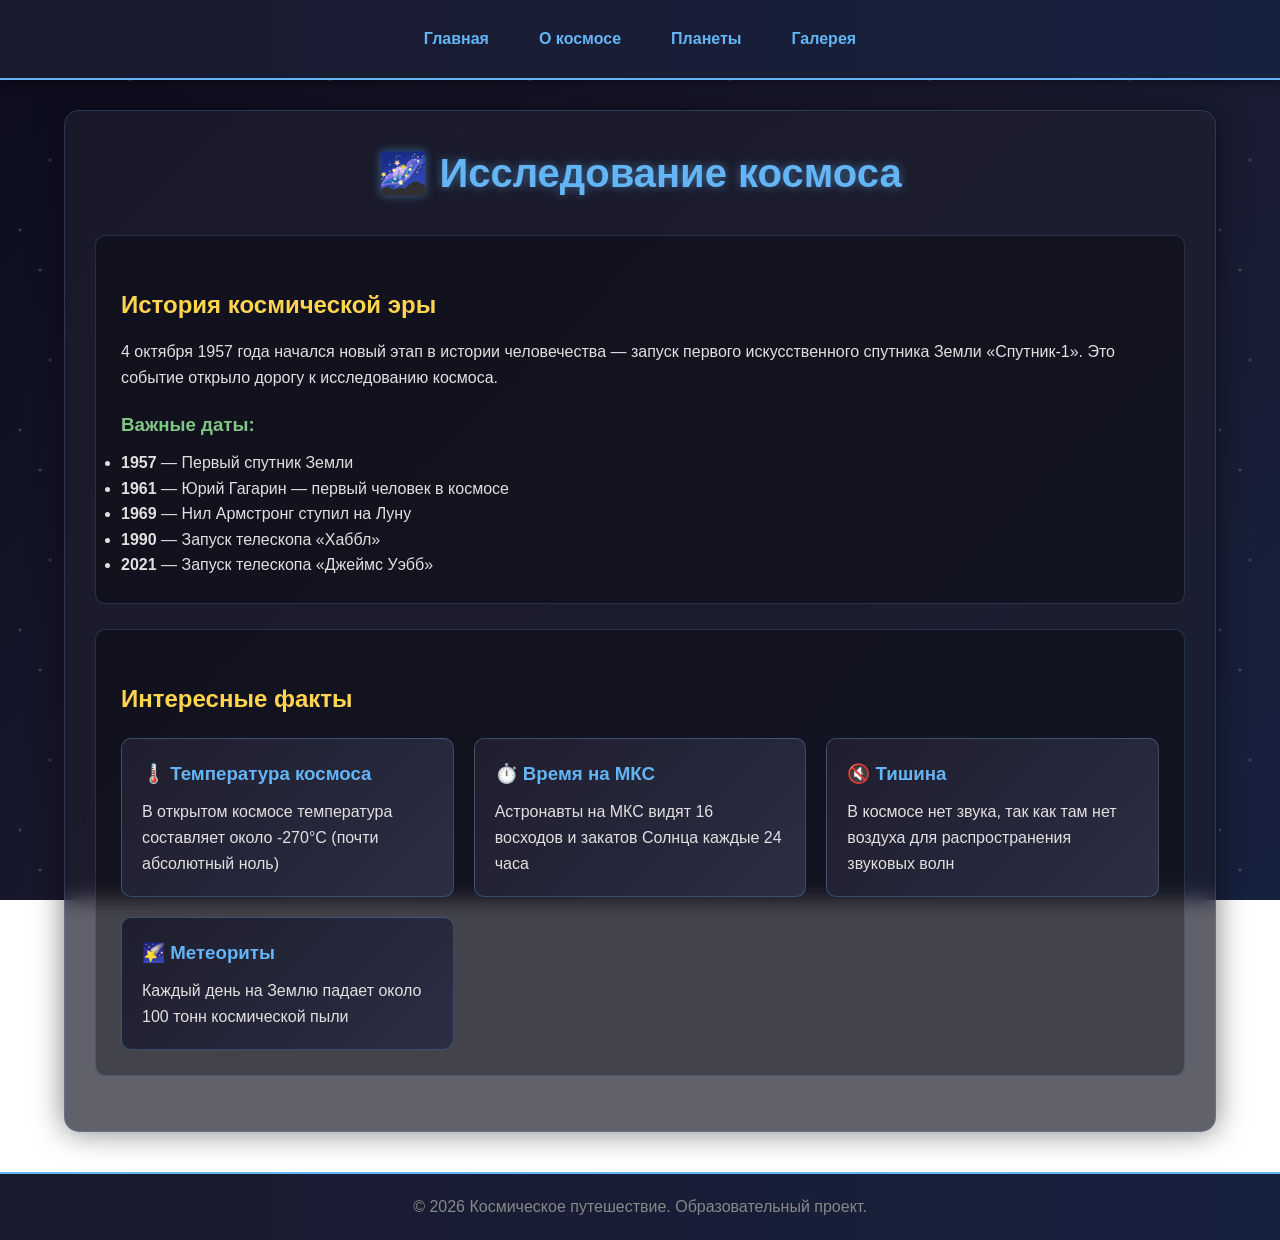
<file: about.html>
<!DOCTYPE html>
<html lang="ru">
<head>
    <meta charset="UTF-8">
    <meta name="viewport" content="width=device-width, initial-scale=1.0">
    <title>Космическое путешествие - О космосе</title>
    <link rel="stylesheet" href="style.css">
</head>
<body>
    <header>
        <nav>
            <ul class="menu">
                <li><a href="index.html">Главная</a></li>
                <li><a href="about.html">О космосе</a></li>
                <li><a href="planets.html">Планеты</a></li>
                <li><a href="gallery.html">Галерея</a></li>
            </ul>
        </nav>
    </header>

    <main>
        <h1>🌌 Исследование космоса</h1>
        
        <section class="content-block">
            <h2>История космической эры</h2>
            <p>4 октября 1957 года начался новый этап в истории человечества — запуск первого 
            искусственного спутника Земли «Спутник-1». Это событие открыло дорогу к исследованию космоса.</p>
            
            <h3>Важные даты:</h3>
            <ul>
                <li><strong>1957</strong> — Первый спутник Земли</li>
                <li><strong>1961</strong> — Юрий Гагарин — первый человек в космосе</li>
                <li><strong>1969</strong> — Нил Армстронг ступил на Луну</li>
                <li><strong>1990</strong> — Запуск телескопа «Хаббл»</li>
                <li><strong>2021</strong> — Запуск телескопа «Джеймс Уэбб»</li>
            </ul>
        </section>

        <section class="content-block">
            <h2>Интересные факты</h2>
            <div class="facts-grid">
                <div class="fact-card">
                    <h3>🌡️ Температура космоса</h3>
                    <p>В открытом космосе температура составляет около -270°C (почти абсолютный ноль)</p>
                </div>
                <div class="fact-card">
                    <h3>⏱️ Время на МКС</h3>
                    <p>Астронавты на МКС видят 16 восходов и закатов Солнца каждые 24 часа</p>
                </div>
                <div class="fact-card">
                    <h3>🔇 Тишина</h3>
                    <p>В космосе нет звука, так как там нет воздуха для распространения звуковых волн</p>
                </div>
                <div class="fact-card">
                    <h3>🌠 Метеориты</h3>
                    <p>Каждый день на Землю падает около 100 тонн космической пыли</p>
                </div>
            </div>
        </section>
    </main>

    <footer>
        <p>© 2026 Космическое путешествие. Образовательный проект.</p>
    </footer>
</body>
</html>
</file>
<file: style.css>
/* style.css - Космическая тема */
* {
    margin: 0;
    padding: 0;
    box-sizing: border-box;
}

body {
    font-family: 'Segoe UI', Tahoma, Geneva, Verdana, sans-serif;
    line-height: 1.6;
    background: linear-gradient(135deg, #0c0c1e 0%, #1a1a2e 50%, #16213e 100%);
    color: #e0e0e0;
    min-height: 100vh;
    background-attachment: fixed;
}

/* Шапка и меню */
header {
    background: linear-gradient(90deg, #1a1a2e 0%, #16213e 100%);
    padding: 1rem 0;
    text-align: center;
    box-shadow: 0 2px 10px rgba(0, 0, 0, 0.5);
    position: sticky;
    top: 0;
    z-index: 100;
    border-bottom: 2px solid #64b5f6;
}

.menu {
    list-style: none;
    padding: 0;
    display: flex;
    justify-content: center;
    flex-wrap: wrap;
    gap: 10px;
}

.menu li {
    display: inline;
}

.menu a {
    color: #64b5f6;
    text-decoration: none;
    font-weight: bold;
    padding: 10px 20px;
    border-radius: 5px;
    transition: all 0.3s ease;
    display: inline-block;
}

.menu a:hover {
    color: #ffd54f;
    background: rgba(100, 181, 246, 0.1);
    transform: translateY(-2px);
}

/* Основное содержимое */
main {
    width: 90%;
    max-width: 1200px;
    margin: 30px auto;
    padding: 30px;
    background: rgba(30, 30, 46, 0.7);
    border-radius: 15px;
    box-shadow: 0 0 30px rgba(0, 0, 0, 0.5);
    backdrop-filter: blur(10px);
    border: 1px solid rgba(100, 181, 246, 0.2);
}

h1 {
    color: #64b5f6;
    text-align: center;
    margin-bottom: 30px;
    font-size: 2.5rem;
    text-shadow: 0 0 10px rgba(100, 181, 246, 0.5);
}

h2 {
    color: #ffd54f;
    margin: 25px 0 15px 0;
}

h3 {
    color: #81c784;
    margin: 20px 0 10px 0;
}

.intro {
    font-size: 1.2rem;
    text-align: center;
    margin-bottom: 30px;
    padding: 20px;
    background: rgba(100, 181, 246, 0.1);
    border-radius: 10px;
    border-left: 4px solid #64b5f6;
}

.welcome-section {
    text-align: center;
}

.welcome-section img {
    border-radius: 12px;
    box-shadow: 0 5px 20px rgba(100, 150, 255, 0.3);
    margin: 20px 0;
}

.welcome-section ul {
    list-style: none;
    text-align: left;
    max-width: 600px;
    margin: 20px auto;
}

.welcome-section li {
    padding: 10px;
    margin: 10px 0;
    background: rgba(100, 181, 246, 0.1);
    border-radius: 8px;
    border-left: 3px solid #64b5f6;
}

/* Контентные блоки */
.content-block {
    background: rgba(0, 0, 0, 0.3);
    padding: 25px;
    border-radius: 10px;
    margin: 25px 0;
    border: 1px solid rgba(100, 181, 246, 0.2);
}

/* Факты */
.facts-grid {
    display: grid;
    grid-template-columns: repeat(auto-fit, minmax(250px, 1fr));
    gap: 20px;
    margin-top: 20px;
}

.fact-card {
    background: linear-gradient(135deg, #1e1e2e 0%, #2d2d44 100%);
    padding: 20px;
    border-radius: 10px;
    border: 1px solid rgba(100, 181, 246, 0.3);
    transition: transform 0.3s ease;
}

.fact-card:hover {
    transform: translateY(-5px);
    box-shadow: 0 5px 15px rgba(100, 181, 246, 0.3);
}

.fact-card h3 {
    margin-top: 0;
    color: #64b5f6;
}

/* Подвал */
footer {
    text-align: center;
    padding: 20px;
    background: linear-gradient(90deg, #1a1a2e 0%, #16213e 100%);
    color: #888;
    margin-top: 40px;
    border-top: 2px solid #64b5f6;
}

/* Адаптивность */
@media (max-width: 768px) {
    h1 {
        font-size: 1.8rem;
    }
    
    main {
        width: 95%;
        padding: 20px;
        margin: 15px auto;
    }
    
    .menu {
        flex-direction: column;
        align-items: center;
    }
    
    .menu a {
        width: 100%;
        max-width: 250px;
    }
}

/* Анимация звезд (опционально) */
@keyframes twinkle {
    0%, 100% { opacity: 1; }
    50% { opacity: 0.5; }
}

body::before {
    content: "";
    position: fixed;
    top: 0;
    left: 0;
    width: 100%;
    height: 100%;
    background-image: 
        radial-gradient(2px 2px at 20px 30px, #eee, rgba(0,0,0,0)),
        radial-gradient(2px 2px at 40px 70px, #fff, rgba(0,0,0,0)),
        radial-gradient(2px 2px at 50px 160px, #ddd, rgba(0,0,0,0)),
        radial-gradient(2px 2px at 90px 40px, #fff, rgba(0,0,0,0)),
        radial-gradient(2px 2px at 130px 80px, #fff, rgba(0,0,0,0));
    background-repeat: repeat;
    background-size: 200px 200px;
    opacity: 0.3;
    z-index: -1;
    animation: twinkle 3s ease-in-out infinite;
}
</file>
